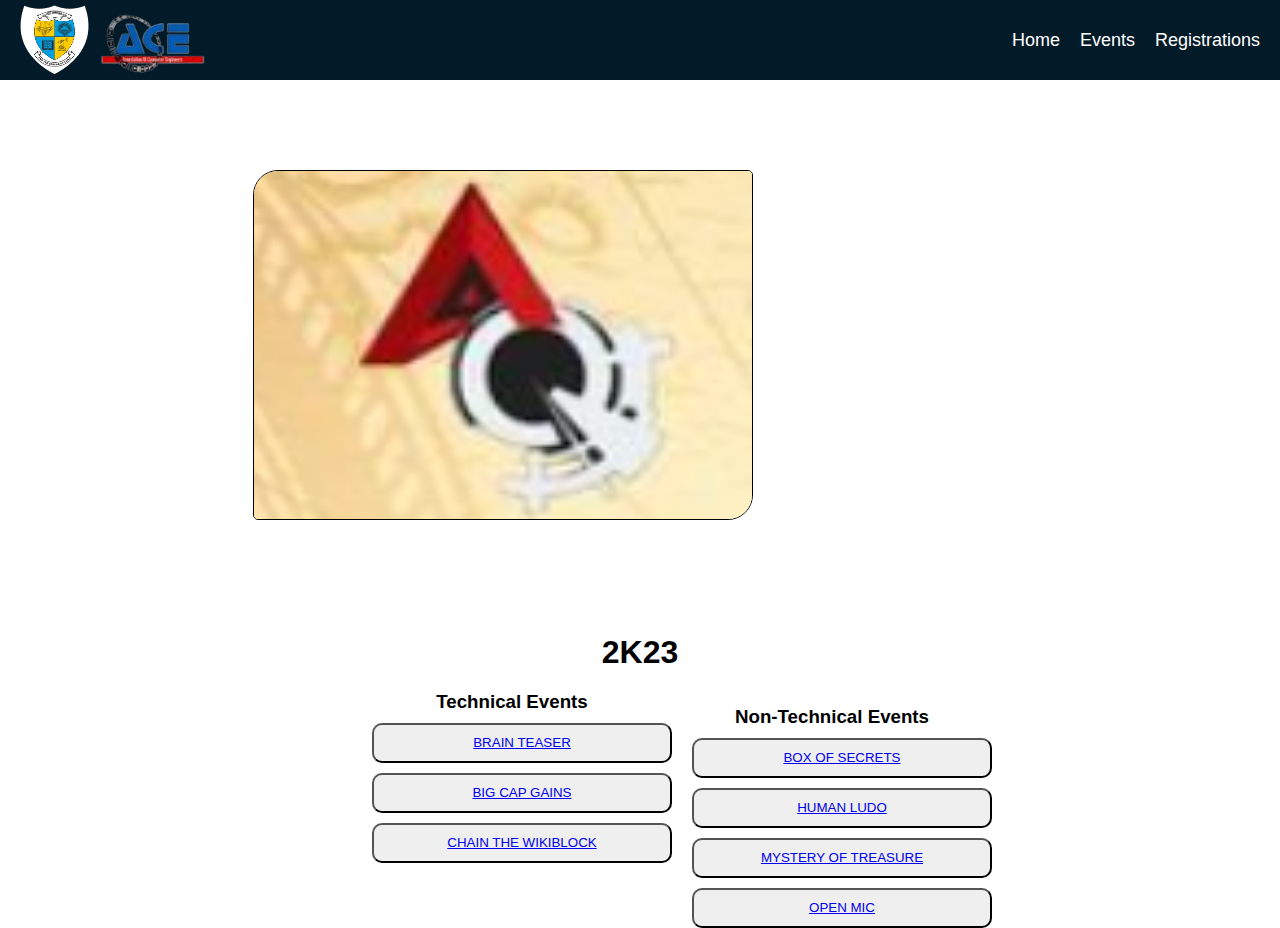
<file: AQ.html>
<!DOCTYPE html>
<html lang="en">
<head>
    <meta charset="UTF-8">
    <meta http-equiv="X-UA-Compatible" content="IE=edge">
    <meta name="viewport" content="width=device-width, initial-scale=1.0">
    <title>Document</title>
    <link rel="stylesheet" href="navbar.css">
    <link rel="stylesheet" href="Events.css">
</head>
<body>
    <nav>
        <div class="logo img">
           <img src="Mescoe.png" alt="" class="MESCOE">
       <img src="ACE-removebg-preview.png" alt="" class="ACE">
       </div>
       
          <input type="checkbox" id="nav-toggle" class="nav-toggle">
          <ul class="nav-menu">
              <li><a href="index.html" class="nav-link">Home</a></li>
              <li><a href="events.html" class="nav-link">Events</a></li>
              <li><a href="registrations.html" class="nav-link">Registrations</a></li>
           
          </ul>
          <label for="nav-toggle" class="nav-toggle-label">&#9776;</label>
      </nav>
    <div class="event">
      
        <div class="AQ">
            <a href="AQ.html" class="aq"><img src="AQ.png"> </a>
        </div>
       <div class="about">
        
       </div>
    </div>
    <div class="container-events">
        <h1 style="text-align: center;">2K23</h1>
        <div class="eventsnameA">
            
        
        
            <div>
                <h3>Technical Events</h3>
                <button><a href="brain.html">BRAIN TEASER</a></button>
                <button><a href="bigcap.html">BIG CAP GAINS</a></button>
                <button> <a href="chain.html">CHAIN THE WIKIBLOCK</a></button>
                
            </div>
            <div>
                <h3 style="margin-top: 15px;">Non-Technical Events</h3>
                <button> <a href="box.html">BOX OF SECRETS</a></button>
                <button><a href="human.html">HUMAN LUDO</a></button>
                <button> <a href="myst.html">MYSTERY OF TREASURE</a></button>
                <button><a href="opmic.html">OPEN MIC</a></button>

            </div>


            
        </div>
                




        </div>
        <div class="two">
            

        </div>
    

    
</body>
</html>
</file>
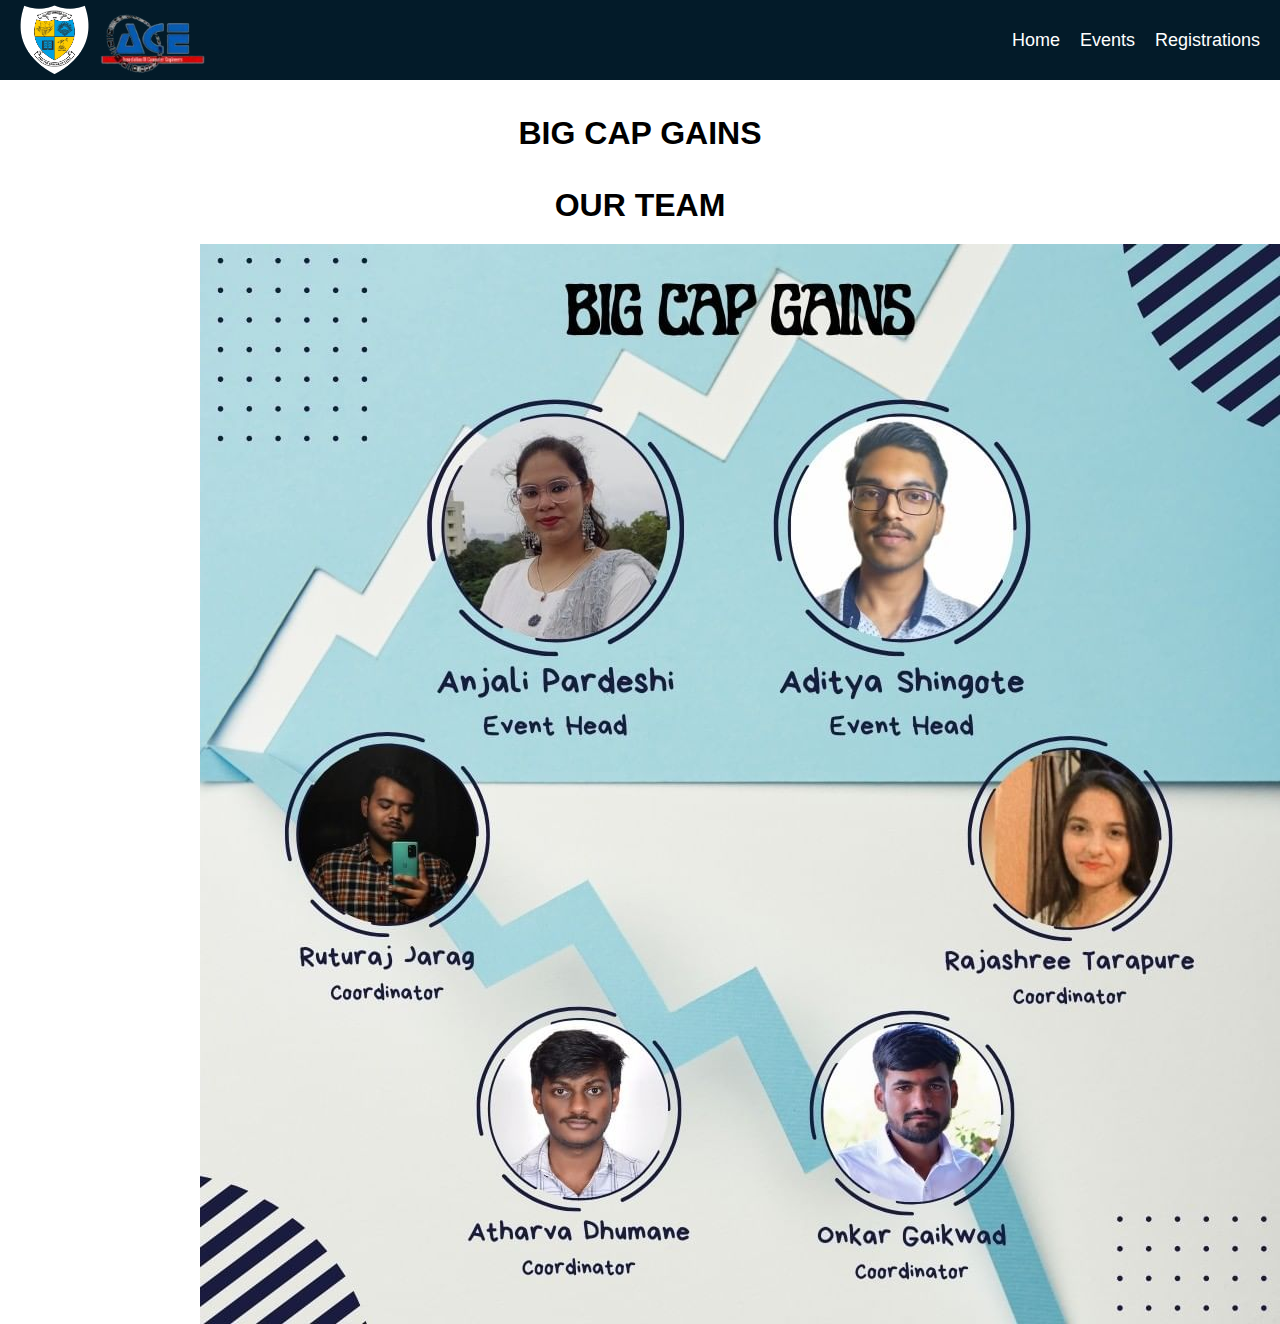
<file: bigcap.html>
<!DOCTYPE html>
<html lang="en">
<head>
    
    <meta charset="UTF-8">
    <meta name="viewport" content="width=device-width, initial-scale=1.0">
    <title>Document</title>
    <link rel="stylesheet" href="navbar.css">
    <link rel="stylesheet" href="info.css">
    
</head>
<body>
    <nav>
        <div class="logo img">
           <img src="Mescoe.png" alt="" class="MESCOE">
       <img src="ACE-removebg-preview.png" alt="" class="ACE">
       </div>
       
          <input type="checkbox" id="nav-toggle" class="nav-toggle">
          <ul class="nav-menu">
              <li><a href="index.html" class="nav-link">Home</a></li>
              <li><a href="events.html" class="nav-link">Events</a></li>
              <li><a href="#" class="nav-link">Registrations</a></li>
           
          </ul>
          <label for="nav-toggle" class="nav-toggle-label">&#9776;</label>
      </nav>
    <div class="images">
        <h1>BIG CAP GAINS</h1>
       
        <h1>OUR TEAM</h1>
        <img src="BigCapGains1.jpg" class="imgs">
    </div>
</body>
</html>
</file>
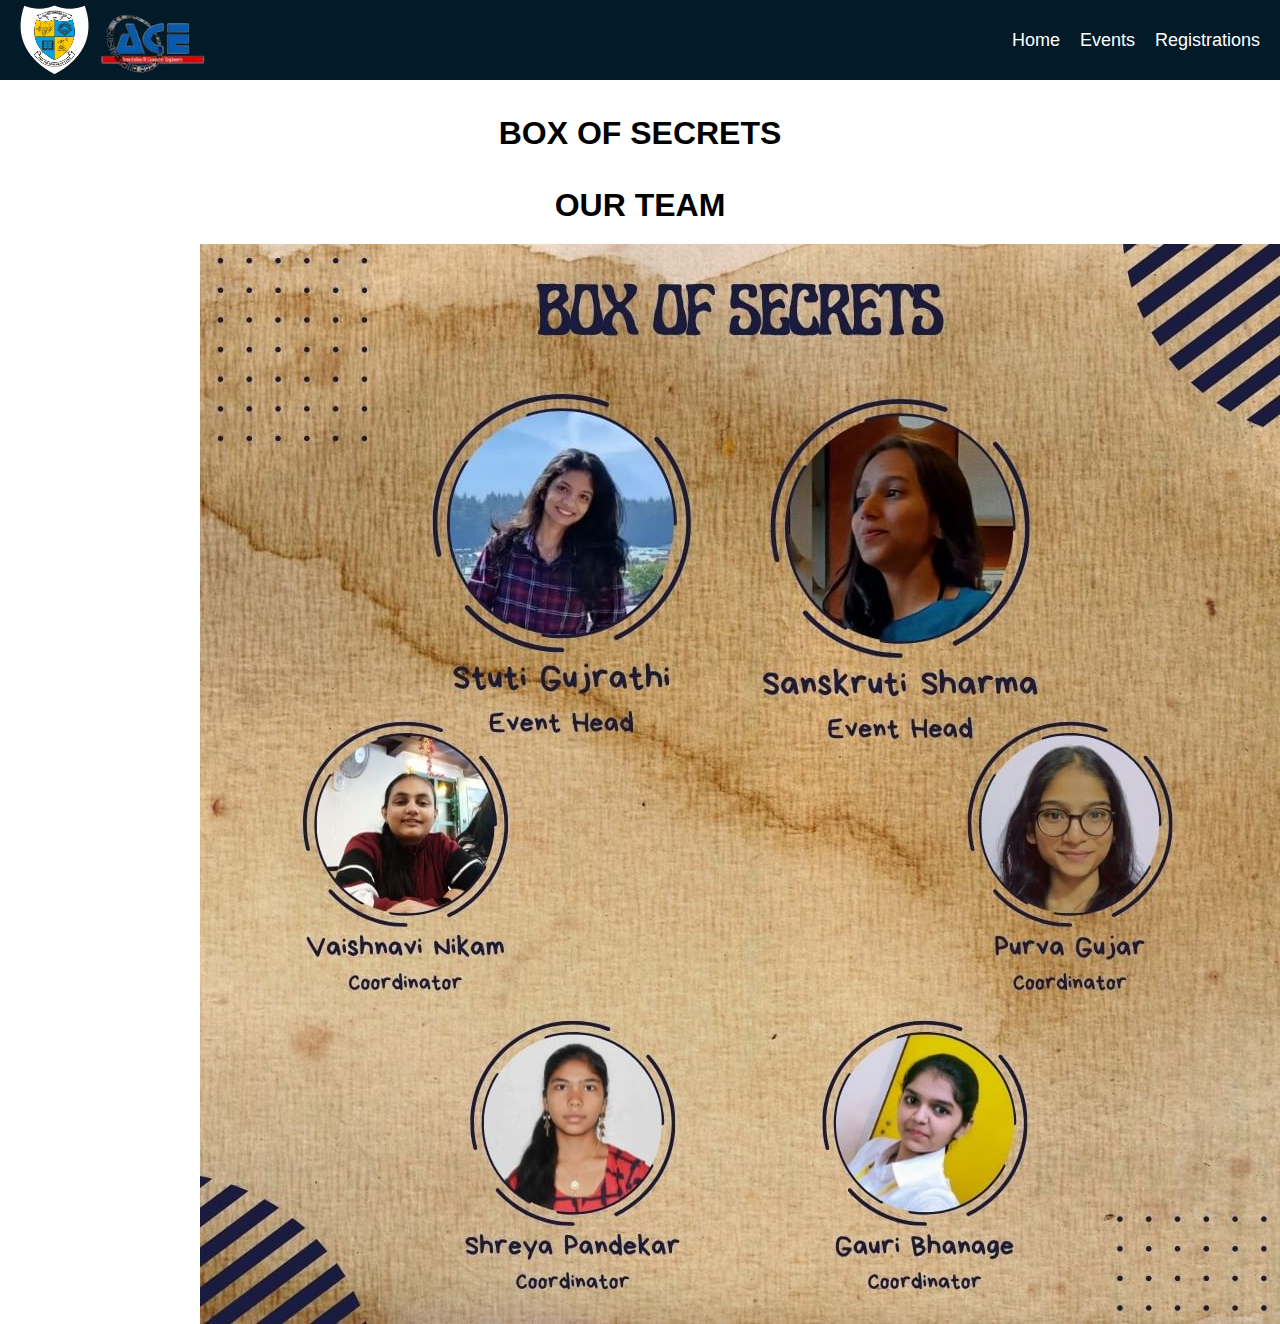
<file: box.html>
<!DOCTYPE html>
<html lang="en">
<head>
    
    <meta charset="UTF-8">
    <meta name="viewport" content="width=device-width, initial-scale=1.0">
    <title>Document</title>
    <link rel="stylesheet" href="navbar.css">
    <link rel="stylesheet" href="info.css">
    
</head>
<body>
    <nav>
        <div class="logo img">
           <img src="Mescoe.png" alt="" class="MESCOE">
       <img src="ACE-removebg-preview.png" alt="" class="ACE">
       </div>
       
          <input type="checkbox" id="nav-toggle" class="nav-toggle">
          <ul class="nav-menu">
              <li><a href="index.html" class="nav-link">Home</a></li>
              <li><a href="events.html" class="nav-link">Events</a></li>
              <li><a href="#" class="nav-link">Registrations</a></li>
           
          </ul>
          <label for="nav-toggle" class="nav-toggle-label">&#9776;</label>
      </nav>
    <div class="images">
        <h1>BOX OF SECRETS</h1>
  
        <h1>OUR TEAM</h1>
        <img src="BoxofSecret1.jpg" class="imgs">
    </div>
</body>
</html>
</file>
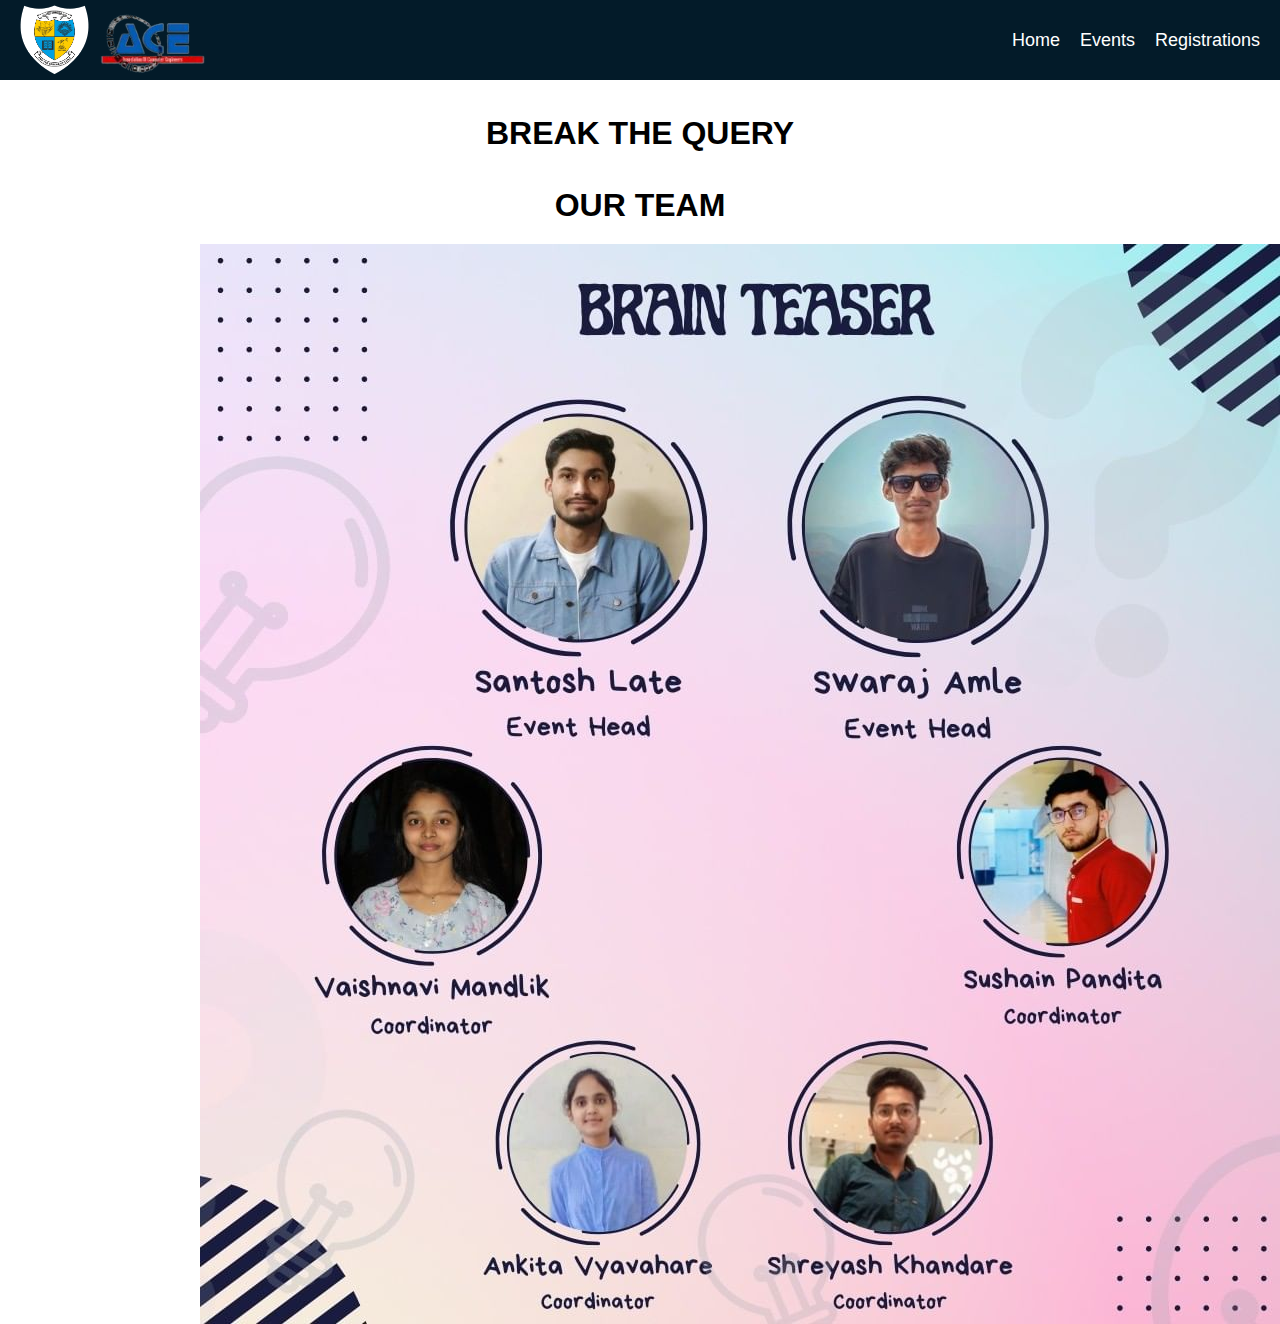
<file: brain.html>
<!DOCTYPE html>
<html lang="en">
<head>
    
    <meta charset="UTF-8">
    <meta name="viewport" content="width=device-width, initial-scale=1.0">
    <title>Document</title>
    <link rel="stylesheet" href="navbar.css">
    <link rel="stylesheet" href="info.css">
    
</head>
<body>
    <nav>
        <div class="logo img">
           <img src="Mescoe.png" alt="" class="MESCOE">
       <img src="ACE-removebg-preview.png" alt="" class="ACE">
       </div>
       
          <input type="checkbox" id="nav-toggle" class="nav-toggle">
          <ul class="nav-menu">
              <li><a href="index.html" class="nav-link">Home</a></li>
              <li><a href="events.html" class="nav-link">Events</a></li>
              <li><a href="#" class="nav-link">Registrations</a></li>
           
          </ul>
          <label for="nav-toggle" class="nav-toggle-label">&#9776;</label>
      </nav>
    <div class="images">
        <h1>BREAK THE QUERY</h1>
        
        <h1>OUR TEAM</h1>
        <img src="BrainTeaser1.jpg" class="imgs">
    </div>
</body>
</html>
</file>
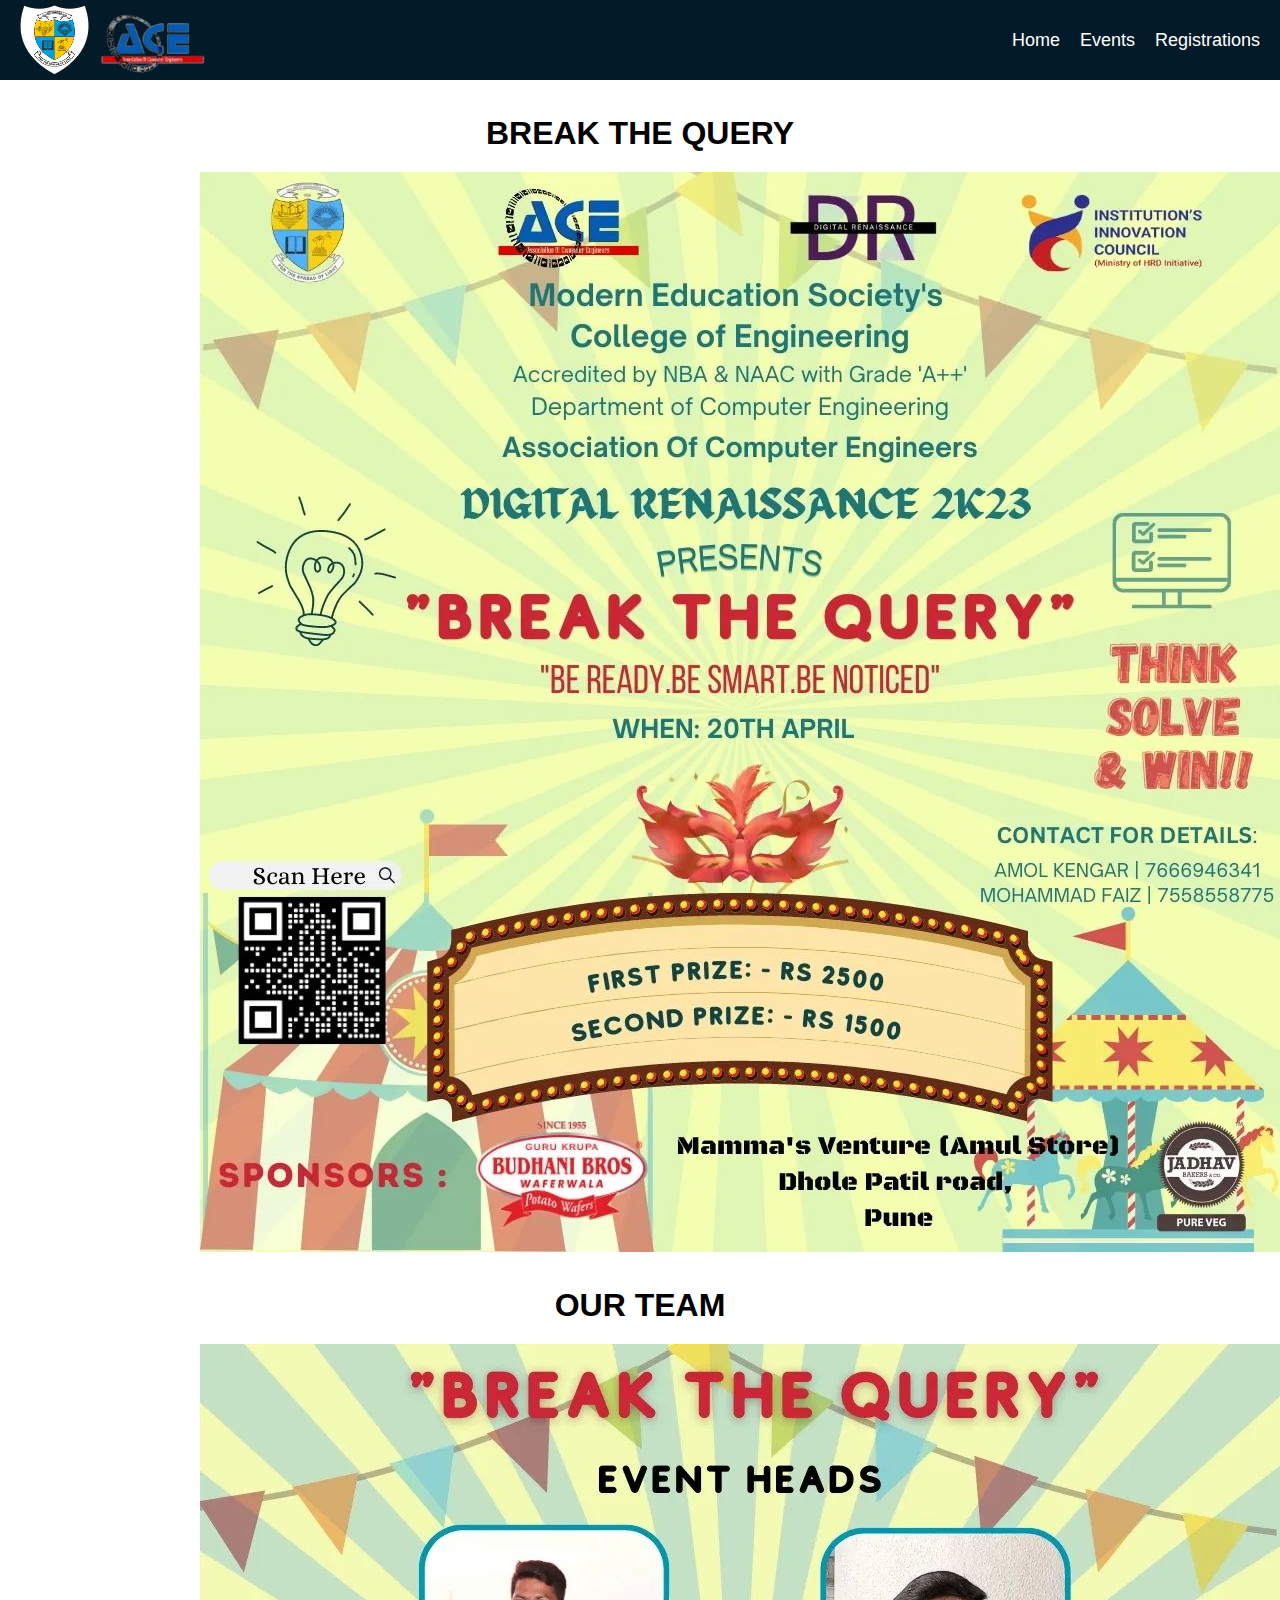
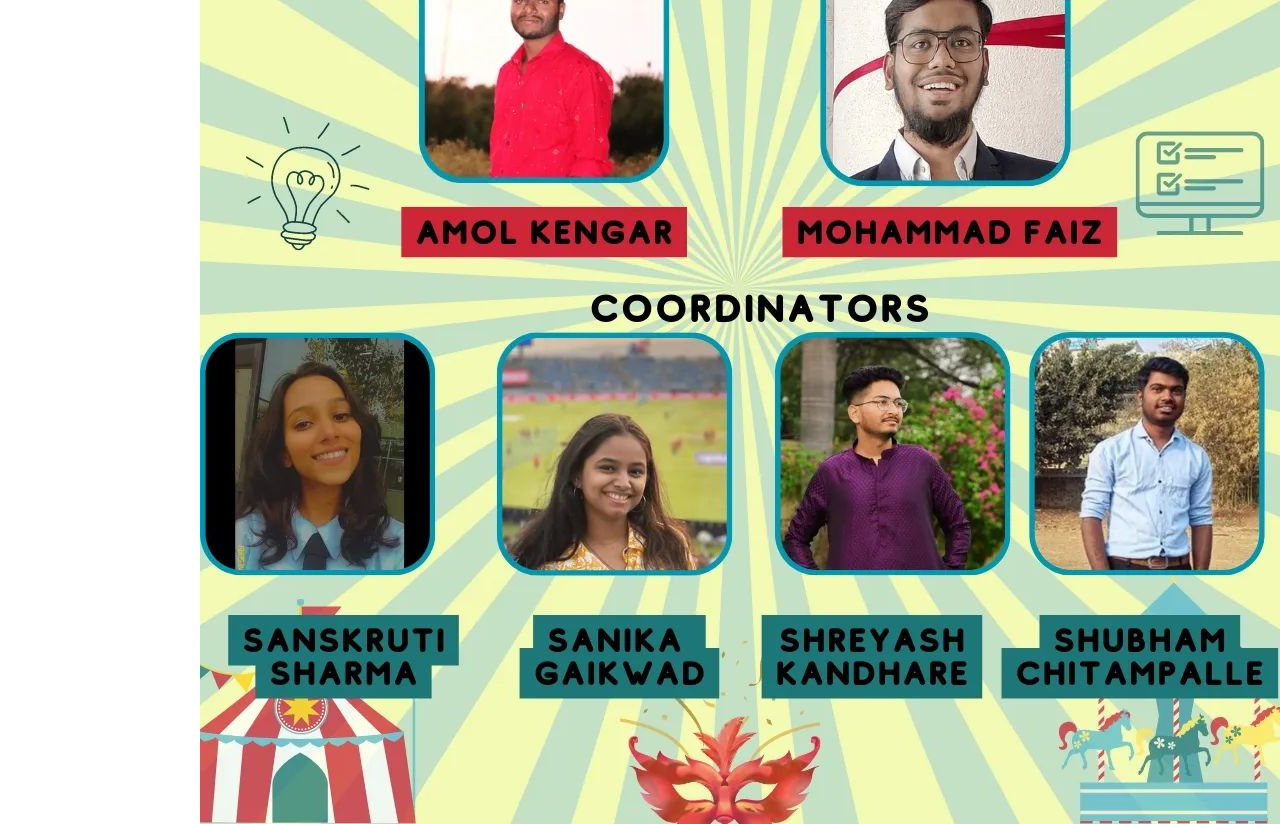
<file: break.html>
<!DOCTYPE html>
<html lang="en">
<head>
    
    <meta charset="UTF-8">
    <meta name="viewport" content="width=device-width, initial-scale=1.0">
    <title>Document</title>
    <link rel="stylesheet" href="navbar.css">
    <link rel="stylesheet" href="info.css">
    
</head>
<body>
    <nav>
        <div class="logo img">
           <img src="Mescoe.png" alt="" class="MESCOE">
       <img src="ACE-removebg-preview.png" alt="" class="ACE">
       </div>
       
          <input type="checkbox" id="nav-toggle" class="nav-toggle">
          <ul class="nav-menu">
              <li><a href="index.html" class="nav-link">Home</a></li>
              <li><a href="events.html" class="nav-link">Events</a></li>
              <li><a href="#" class="nav-link">Registrations</a></li>
           
          </ul>
          <label for="nav-toggle" class="nav-toggle-label">&#9776;</label>
      </nav>
    <div class="images">
        <h1>BREAK THE QUERY</h1>
        <img src="Break Quer1.webp" class="imgs">
        <h1>OUR TEAM</h1>
        <img src="Break Quer2.webp" class="imgs">
    </div>
</body>
</html>
</file>
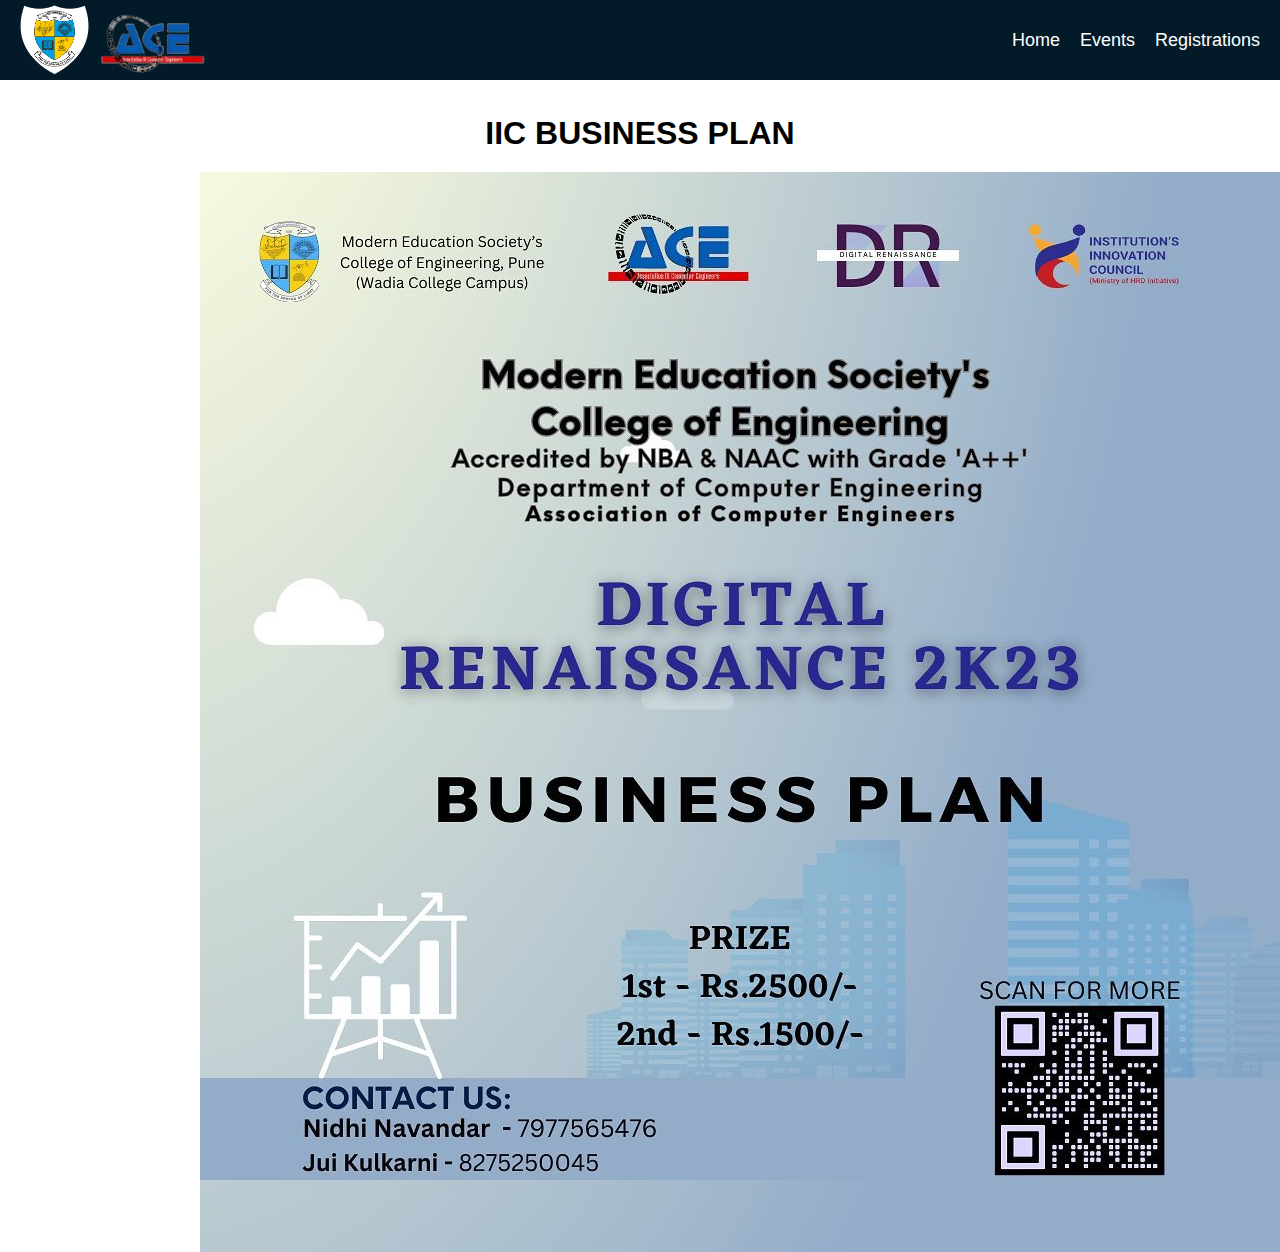
<file: BUSINESS.html>
<!DOCTYPE html>
<html lang="en">
<head>
    
    <meta charset="UTF-8">
    <meta name="viewport" content="width=device-width, initial-scale=1.0">
    <title>Document</title>
    <link rel="stylesheet" href="navbar.css">
    <link rel="stylesheet" href="info.css">
    
</head>
<body>
    <nav>
        <div class="logo img">
           <img src="Mescoe.png" alt="" class="MESCOE">
       <img src="ACE-removebg-preview.png" alt="" class="ACE">
       </div>
       
          <input type="checkbox" id="nav-toggle" class="nav-toggle">
          <ul class="nav-menu">
              <li><a href="index.html" class="nav-link">Home</a></li>
              <li><a href="events.html" class="nav-link">Events</a></li>
              <li><a href="#" class="nav-link">Registrations</a></li>
           
          </ul>
          <label for="nav-toggle" class="nav-toggle-label">&#9776;</label>
      </nav>
    <div class="images">
        <h1>IIC BUSINESS PLAN</h1>
        <img src="BUSSPLA1.jpg" class="imgs">
       
       
    </div>
</body>
</html>
</file>
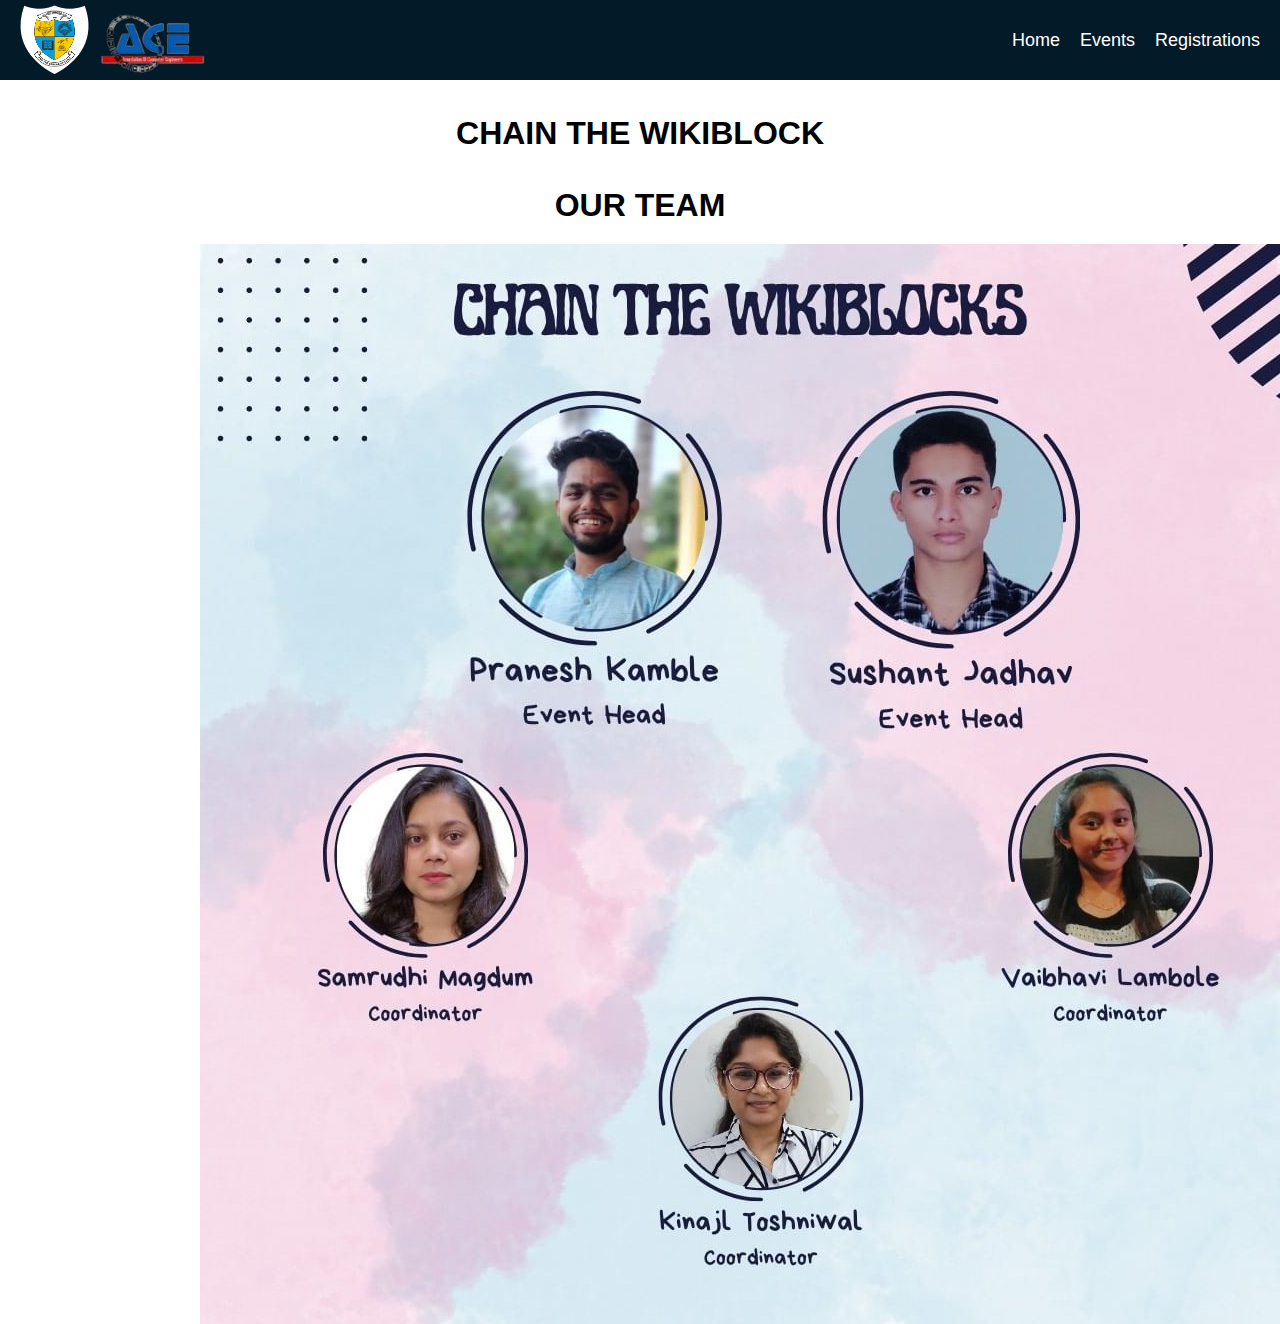
<file: chain.html>
<!DOCTYPE html>
<html lang="en">
<head>
    
    <meta charset="UTF-8">
    <meta name="viewport" content="width=device-width, initial-scale=1.0">
    <title>Document</title>
    <link rel="stylesheet" href="navbar.css">
    <link rel="stylesheet" href="info.css">
    
</head>
<body>
    <nav>
        <div class="logo img">
           <img src="Mescoe.png" alt="" class="MESCOE">
       <img src="ACE-removebg-preview.png" alt="" class="ACE">
       </div>
       
          <input type="checkbox" id="nav-toggle" class="nav-toggle">
          <ul class="nav-menu">
              <li><a href="index.html" class="nav-link">Home</a></li>
              <li><a href="events.html" class="nav-link">Events</a></li>
              <li><a href="#" class="nav-link">Registrations</a></li>
           
          </ul>
          <label for="nav-toggle" class="nav-toggle-label">&#9776;</label>
      </nav>
    <div class="images">
        <h1>CHAIN THE WIKIBLOCK</h1>
       
        <h1>OUR TEAM</h1>
        <img src="ChainThewikiBlocks.jpg" class="imgs">
    </div>
</body>
</html>
</file>
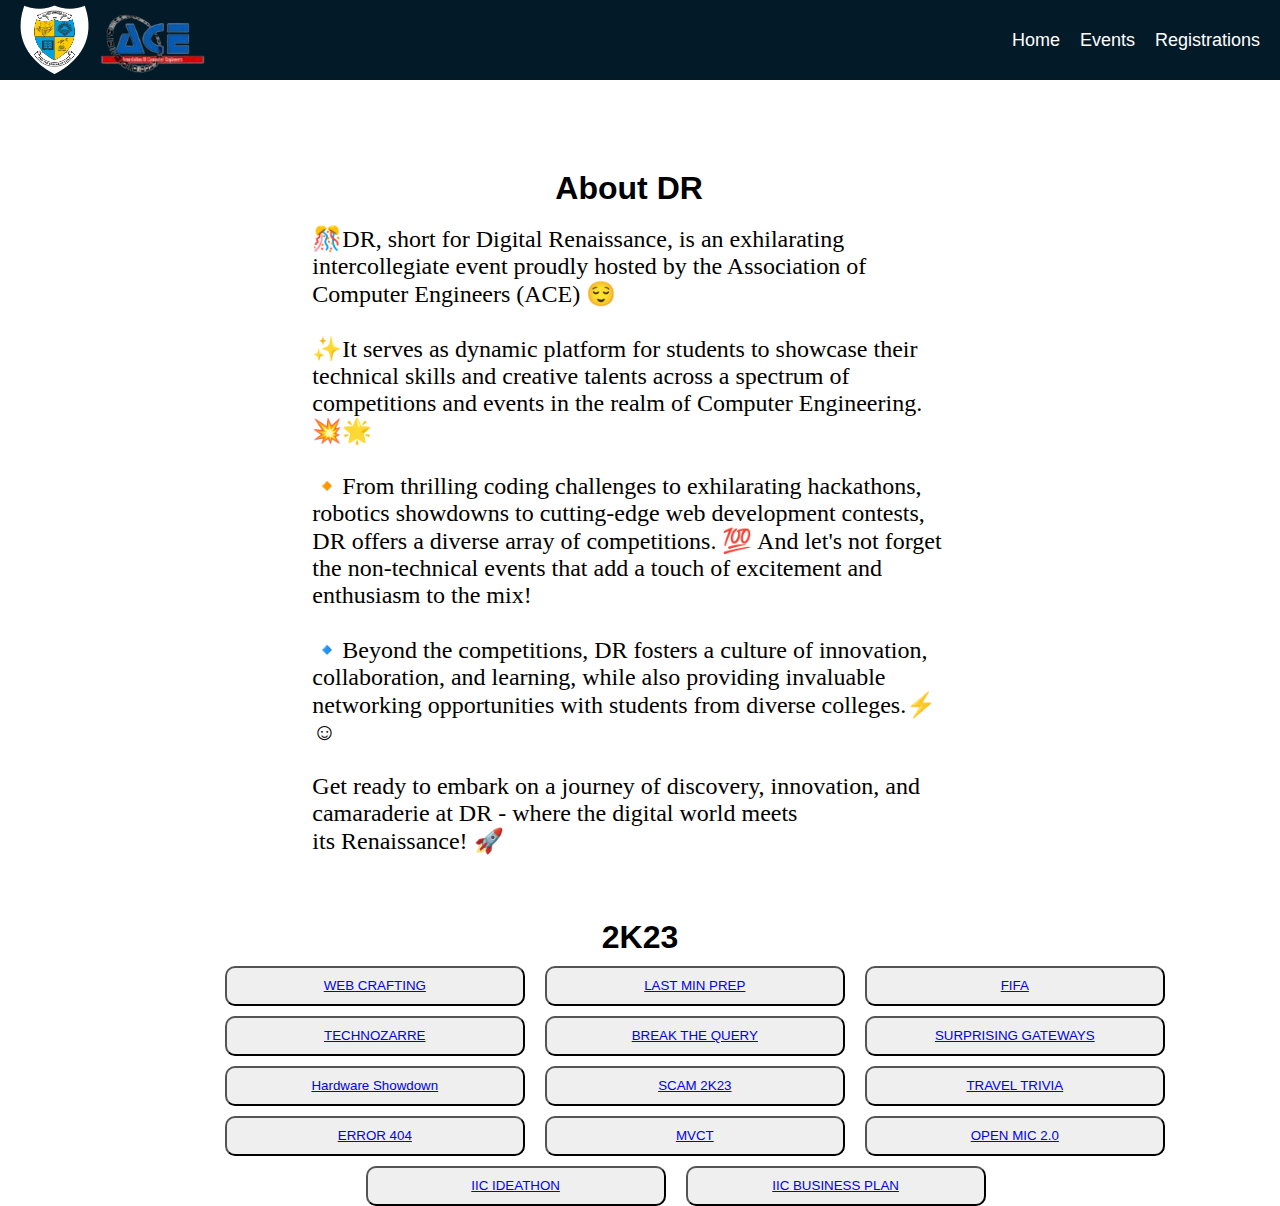
<file: DR.html>
<!DOCTYPE html>
<html lang="en">

<head>
    <meta charset="UTF-8">
    <meta http-equiv="X-UA-Compatible" content="IE=edge">
    <meta name="viewport" content="width=device-width, initial-scale=1.0">
    <title>Document</title>
    <link rel="stylesheet" href="navbar.css">
    <link rel="stylesheet" href="Events.css">
</head>

<body>
    <nav>
        <div class="logo img">
            <img src="Mescoe.png" alt="" class="MESCOE">
            <img src="ACE-removebg-preview.png" alt="" class="ACE">
        </div>

        <input type="checkbox" id="nav-toggle" class="nav-toggle">
        <ul class="nav-menu">
            <li><a href="index.html" class="nav-link">Home</a></li>
            <li><a href="events.html" class="nav-link">Events</a></li>
            <li><a href="#" class="nav-link">Registrations</a></li>

        </ul>
        <label for="nav-toggle" class="nav-toggle-label">&#9776;</label>
    </nav>
    <div class="event">
        <!-- <div class="DR">
            <a href="DR.html" class="dr1" style=" margin-top: 500px;"><img src="DRLOGO.png"> </a>
        </div> -->
        <div class="about-dr">
            <h1 style="text-align: center;">About DR</h1>
            <br>
            <p style="font-size: 24px; align-items: center; font-family: 'Times New Roman', Times, serif;">
                🎊DR, short for Digital Renaissance, is an exhilarating intercollegiate event proudly
                hosted by the Association of Computer Engineers (ACE) 😌<br><br>

                ✨It serves as dynamic platform for students to showcase their technical skills and creative
                talents across a spectrum of competitions and events in the realm of Computer
                Engineering. 💥🌟<br><br>

                🔸From thrilling coding challenges to exhilarating hackathons, robotics showdowns to
                cutting-edge web development contests, DR offers a diverse array of competitions. 💯
                And let's not forget the non-technical events that add a touch of excitement and
                enthusiasm to the mix!<br><br>

                🔹Beyond the competitions, DR fosters a culture of innovation, collaboration, and learning,
                while also providing invaluable networking opportunities with students from
                diverse colleges.⚡☺<br><br>

                Get ready to embark on a journey of discovery, innovation, and camaraderie at DR -
                where the digital world meets its Renaissance! 🚀
            </p>
        </div>

    </div>
    <div class="container-events">
        <h1 style="text-align: center;">2K23</h1>
        <div class="eventsname">
            
        
        
            <div>
                <button><a href="webcrafting.html">WEB CRAFTING</a></button>
                <button><a href="techno.html">TECHNOZARRE</a></button>
                <button> <a href="hardware.html">Hardware Showdown</a></button>
                <button><a href="error.html">ERROR 404</a></button>
            </div>
            <div>
                <button> <a href="last.html">LAST MIN PREP</a></button>
                <button><a href="break.html">BREAK THE QUERY</a></button>
                <button> <a href="scam.html">SCAM 2K23</a></button>
                <button><a href="mvct.html">MVCT</a></button>

            </div>


            <div>

                <button> <a href="fifa.html">FIFA</a></button>
                <button> <a href="surprise.html">SURPRISING GATEWAYS</a></button>
                <button> <a href="travel.html">TRAVEL TRIVIA</a></button>
                <button> <a href="open.html">OPEN MIC 2.0</a></button>
            </div>
        </div>
                




        </div>
        <div class="two">
            <button> <a href="ideathon.html">IIC IDEATHON</a></button>
            <button> <a href="BUSINESS.html">IIC BUSINESS PLAN</a></button>

        </div>
    


  
</body>

</html>
</file>
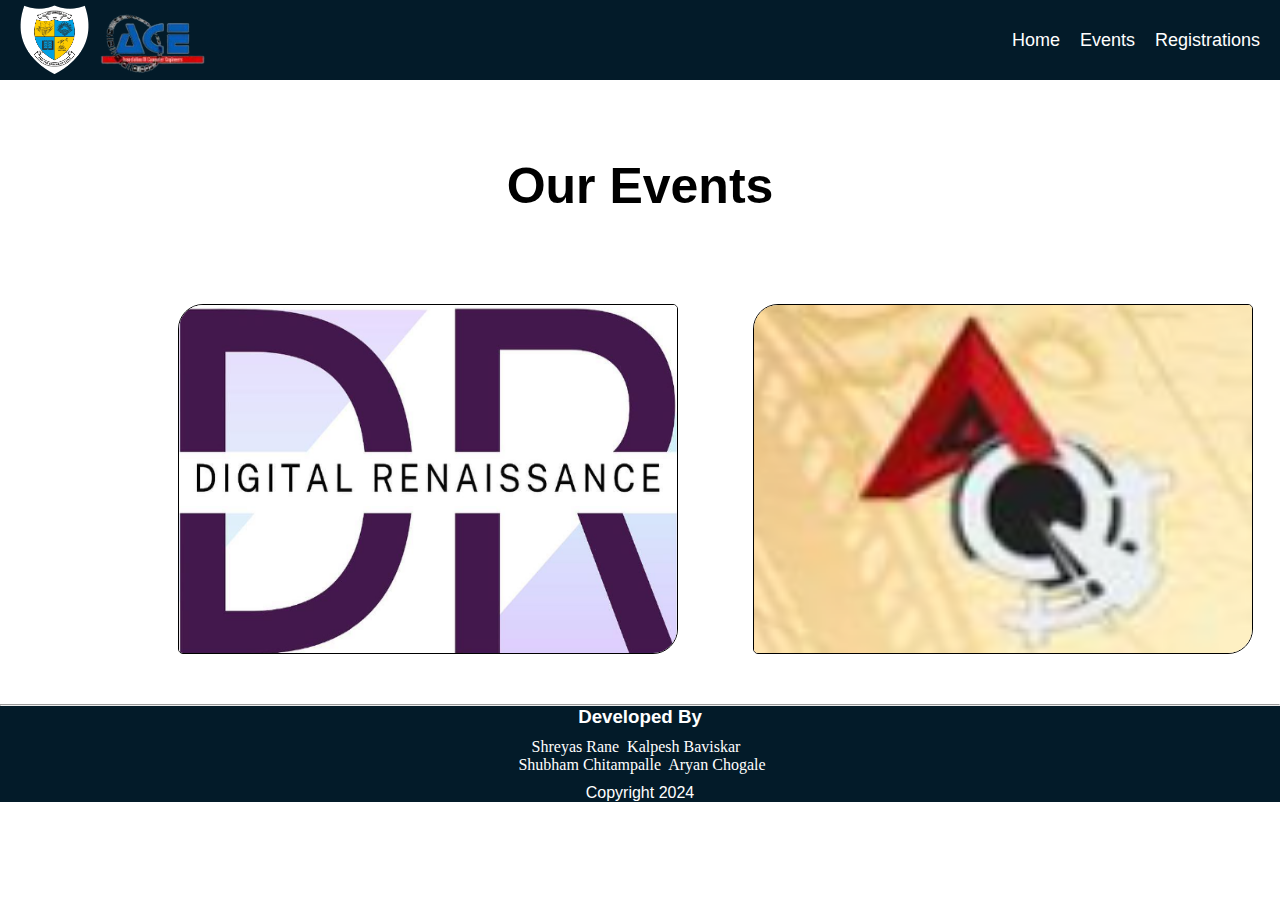
<file: events.html>
<!DOCTYPE html>
<html lang="en">
<head>
    <meta charset="UTF-8">
    <meta name="viewport" content="width=device-width, initial-scale=1.0">
    <title>Events</title>
    <link rel="stylesheet" href="navbar.css">
    <link rel="stylesheet" href="Events.css">
</head>
<body>
    <nav>
        <div class="logo img">
           <img src="Mescoe.png" alt="" class="MESCOE">
       <img src="ACE-removebg-preview.png" alt="" class="ACE">
       </div>
       
          <input type="checkbox" id="nav-toggle" class="nav-toggle">
          <ul class="nav-menu">
              <li><a href="index.html" class="nav-link">Home</a></li>
              <li><a href="events.html" class="nav-link">Events</a></li>
              <li><a href="registrations.html" class="nav-link">Registrations</a></li>
           
          </ul>
          <label for="nav-toggle" class="nav-toggle-label">&#9776;</label>
      </nav>
      <h1 style="text-align: center; margin-top: 6%; font-size: 50px;" >Our Events</h1>
    <div class="event">
        <div class="DR">
            <a href="DR.html" class="dr"><img src="DRLOGO.png"> </a>
        </div>
        <div class="AQ">
            <a href="AQ.html" class="aq"><img src="AQ.png"> </a>
        </div>
    </div>
           

 

<hr>
<div class="name">
<h3 class="heading">Developed By</h3>
<pre style="text-align: center; font-family: 'Times New Roman', Times, serif; padding: 10px;" >Shreyas Rane  Kalpesh Baviskar  
 Shubham Chitampalle  Aryan Chogale</pre>
</div>
<div class="copyright">

<p>Copyright <i class="fa-regular fa-copyright" style="color: white;"></i> 2024</p>
</div>

</footer>
</body>
</html>
</file>
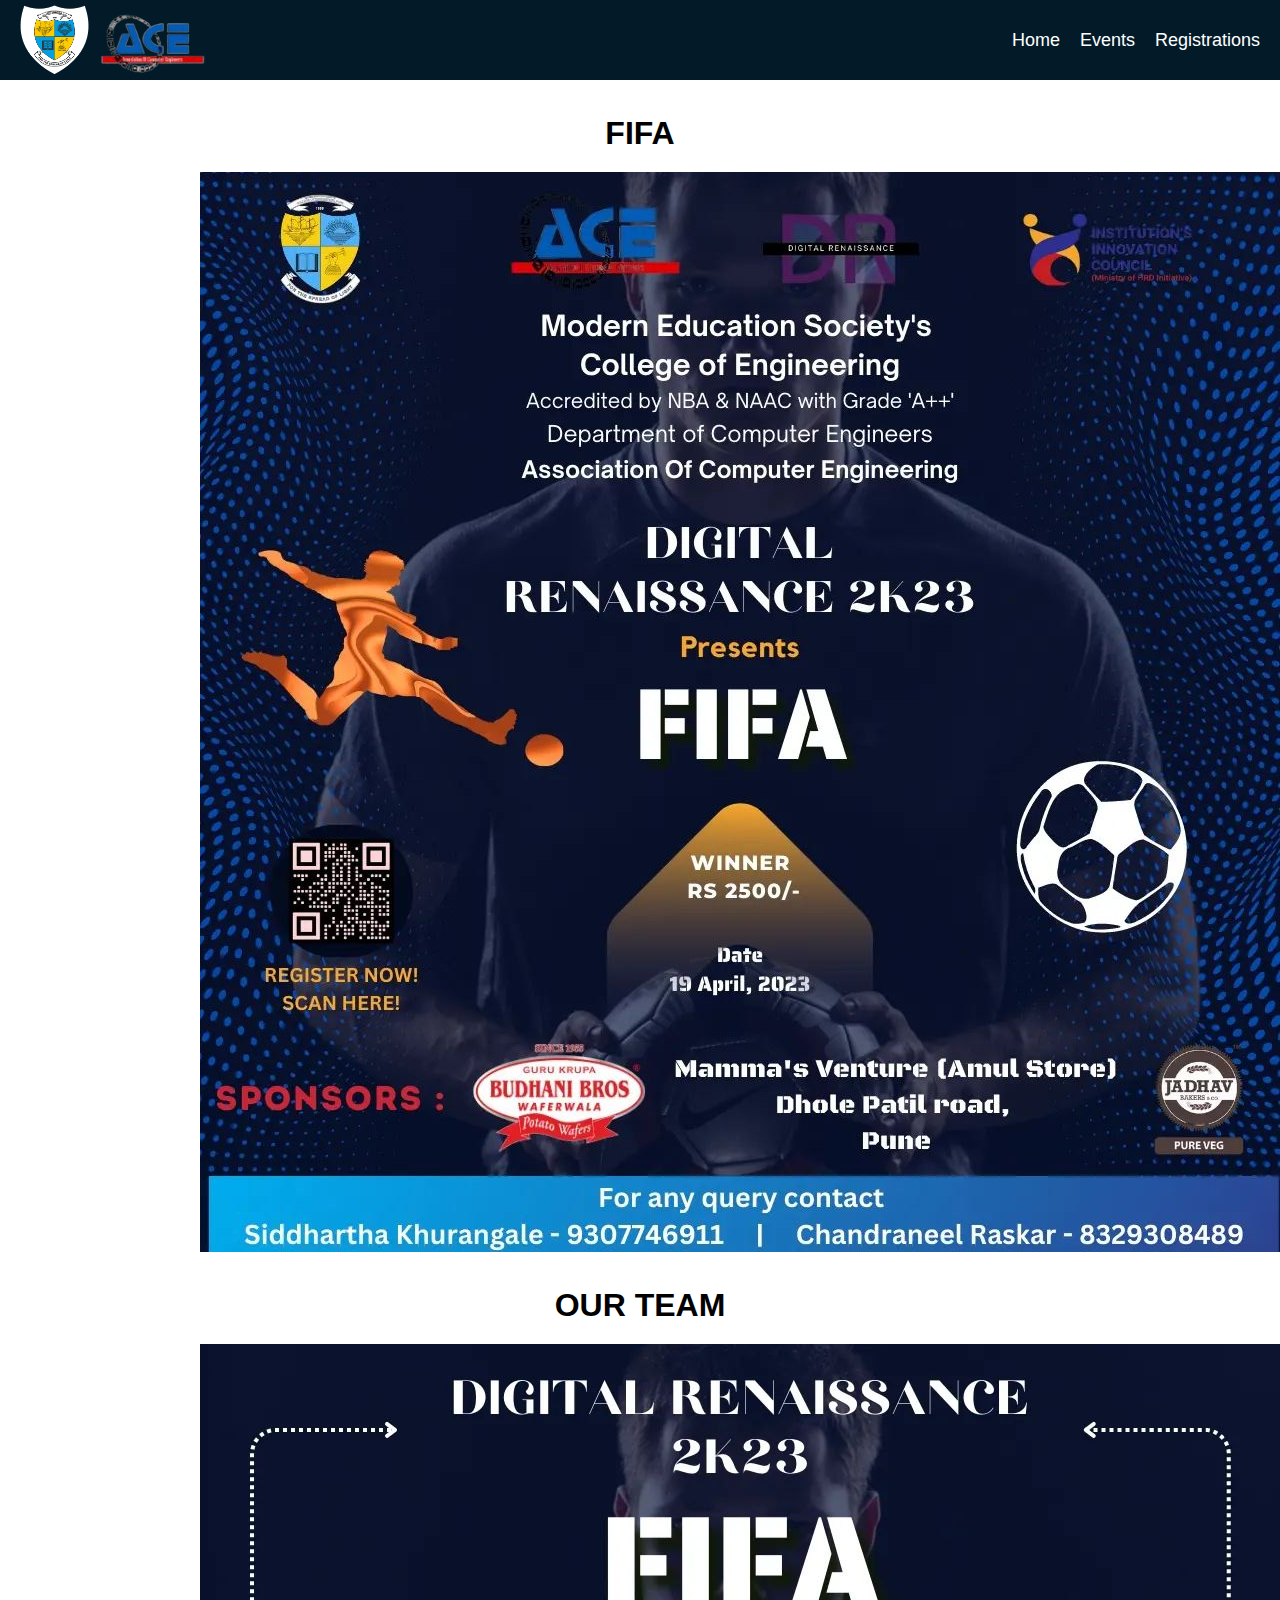
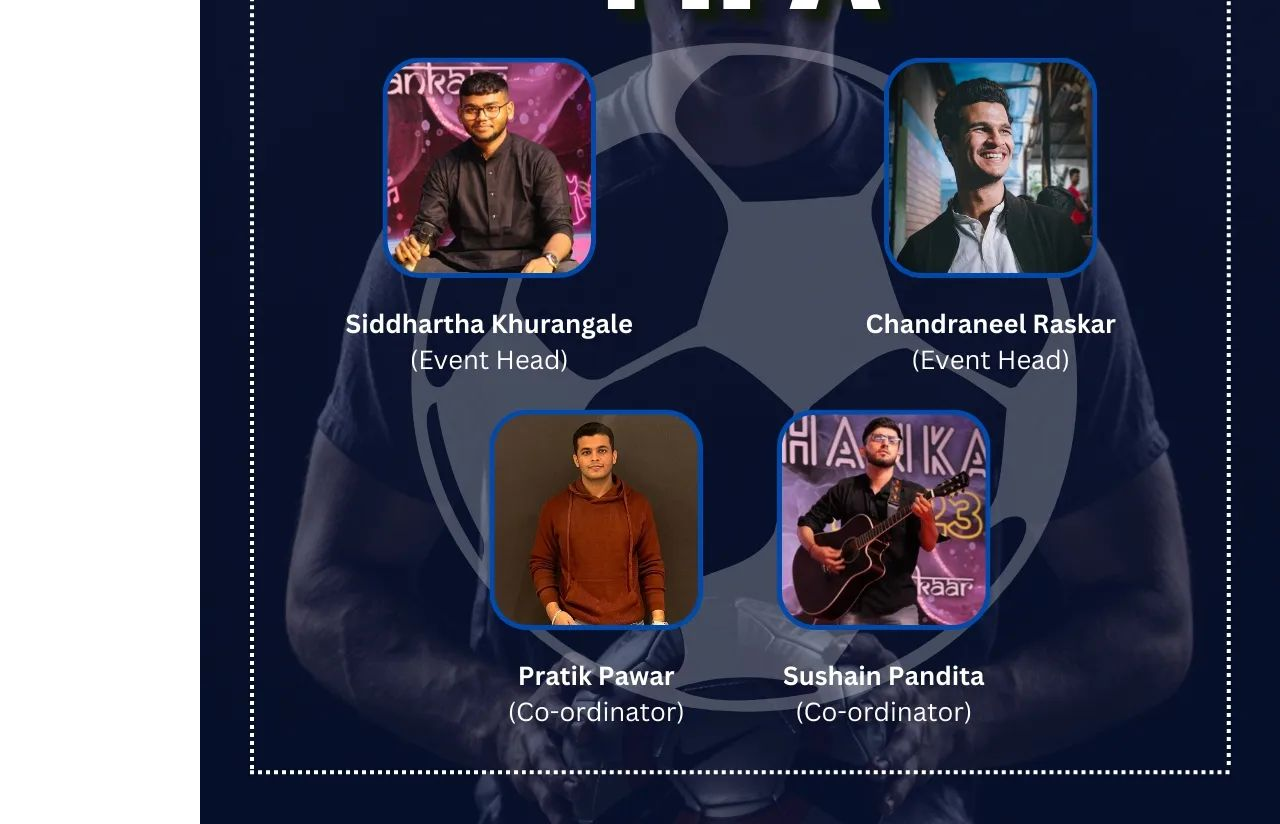
<file: fifa.html>
<!DOCTYPE html>
<html lang="en">
<head>
    
    <meta charset="UTF-8">
    <meta name="viewport" content="width=device-width, initial-scale=1.0">
    <title>Document</title>
    <link rel="stylesheet" href="navbar.css">
    <link rel="stylesheet" href="info.css">
    
</head>
<body>
    <nav>
        <div class="logo img">
           <img src="Mescoe.png" alt="" class="MESCOE">
       <img src="ACE-removebg-preview.png" alt="" class="ACE">
       </div>
       
          <input type="checkbox" id="nav-toggle" class="nav-toggle">
          <ul class="nav-menu">
              <li><a href="index.html" class="nav-link">Home</a></li>
              <li><a href="events.html" class="nav-link">Events</a></li>
              <li><a href="#" class="nav-link">Registrations</a></li>
           
          </ul>
          <label for="nav-toggle" class="nav-toggle-label">&#9776;</label>
      </nav>
    <div class="images">
        <h1>FIFA</h1>
        <img src="FIFA2.webp" class="imgs">
        <h1>OUR TEAM</h1>
        <img src="FIFA1.webp" class="imgs">
    </div>
</body>
</html>
</file>
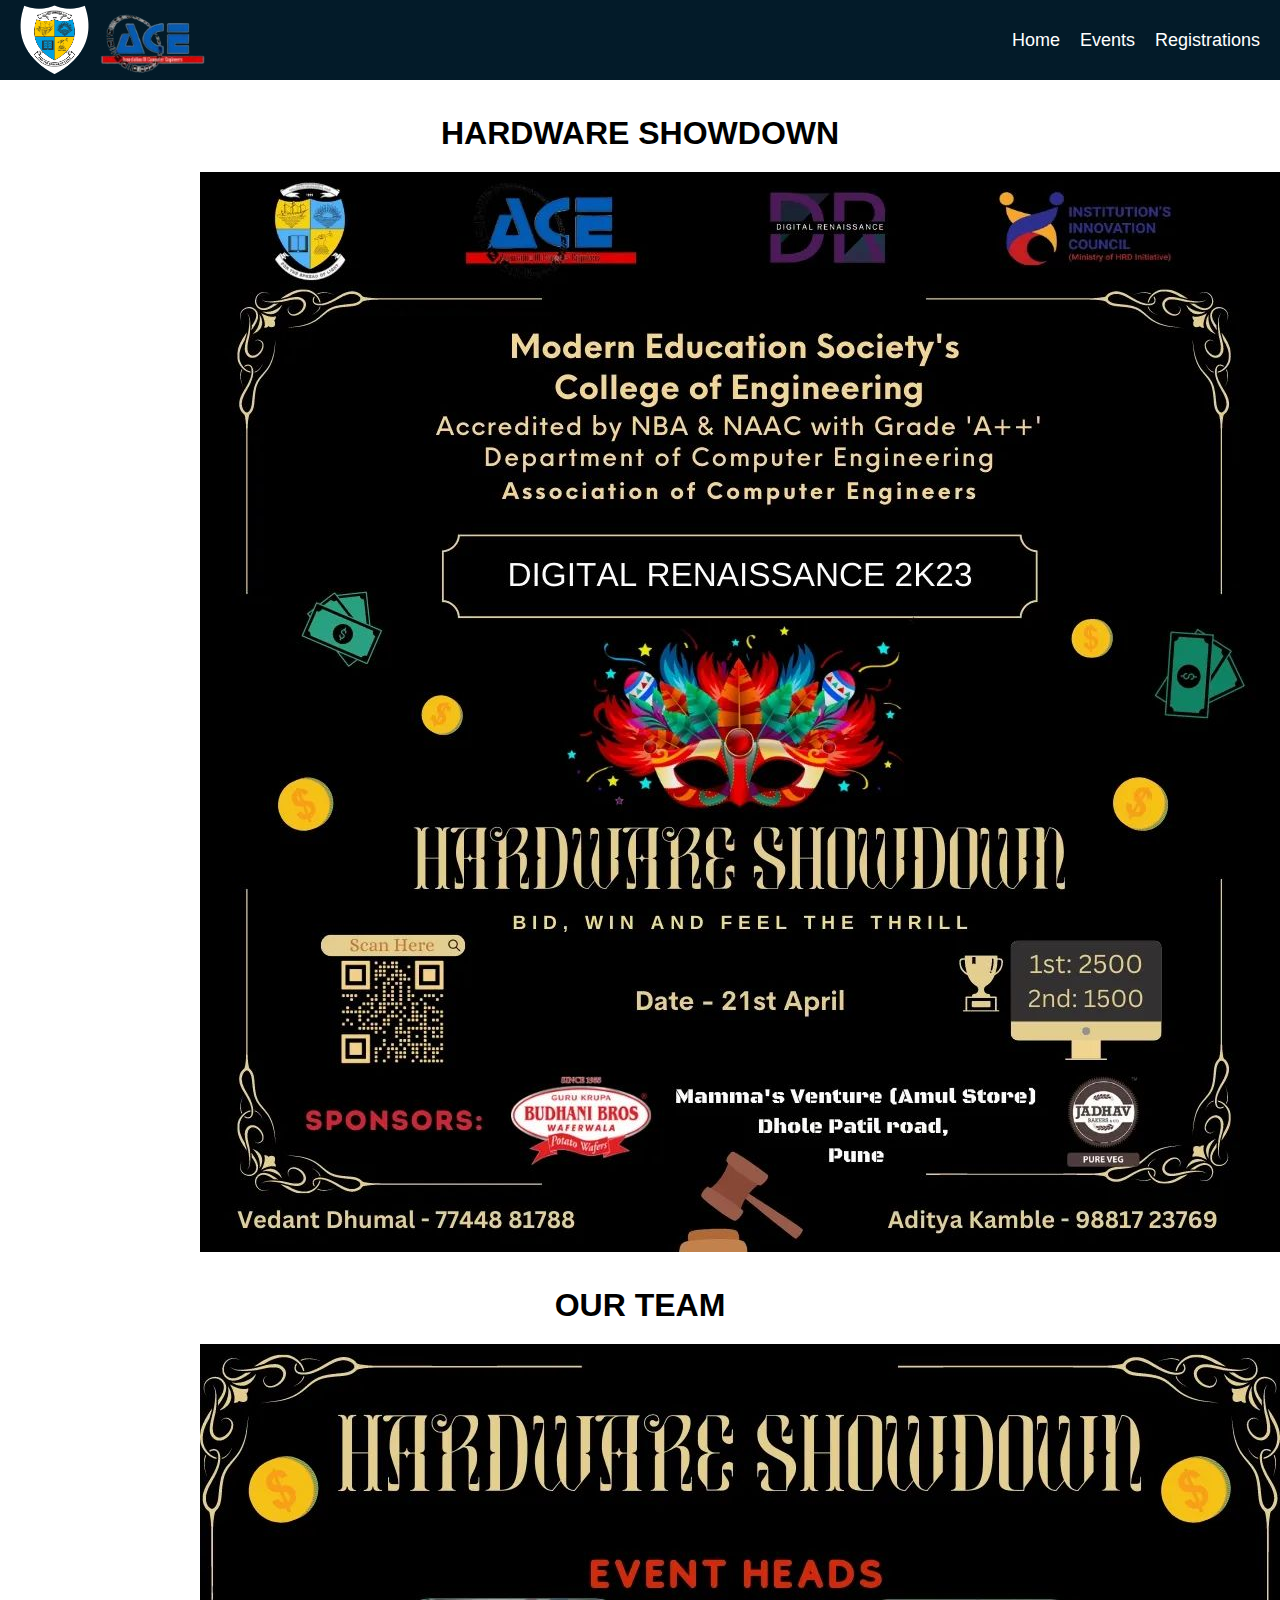
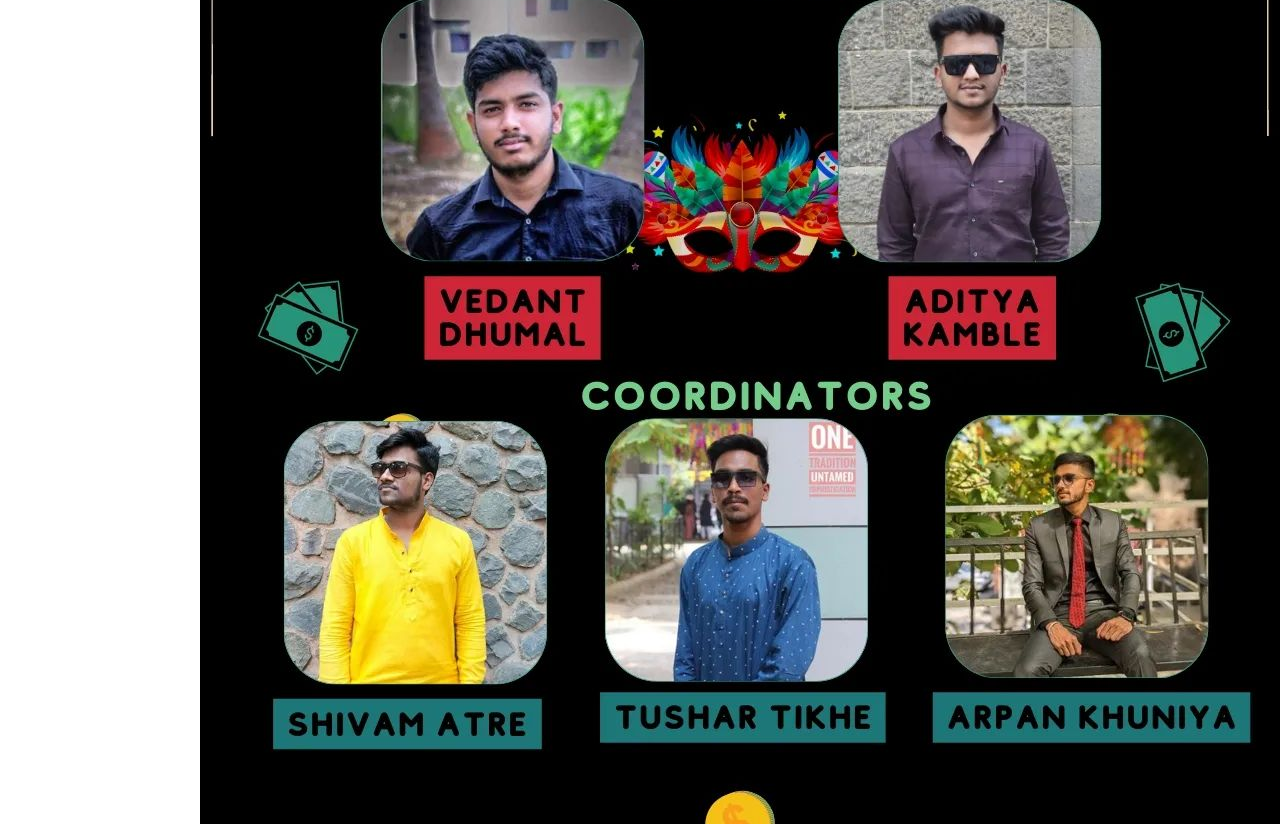
<file: hardware.html>
<!DOCTYPE html>
<html lang="en">
<head>
    
    <meta charset="UTF-8">
    <meta name="viewport" content="width=device-width, initial-scale=1.0">
    <title>Document</title>
    <link rel="stylesheet" href="navbar.css">
    <link rel="stylesheet" href="info.css">
    
</head>
<body>
    <nav>
        <div class="logo img">
           <img src="Mescoe.png" alt="" class="MESCOE">
       <img src="ACE-removebg-preview.png" alt="" class="ACE">
       </div>
       
          <input type="checkbox" id="nav-toggle" class="nav-toggle">
          <ul class="nav-menu">
              <li><a href="index.html" class="nav-link">Home</a></li>
              <li><a href="events.html" class="nav-link">Events</a></li>
              <li><a href="#" class="nav-link">Registrations</a></li>
           
          </ul>
          <label for="nav-toggle" class="nav-toggle-label">&#9776;</label>
      </nav>
    <div class="images">
        <h1>HARDWARE SHOWDOWN</h1>
        <img src="hardsh2.webp" class="imgs">
        <h1>OUR TEAM</h1>
        <img src="Hardsho1.webp" class="imgs">
    </div>
</body>
</html>
</file>
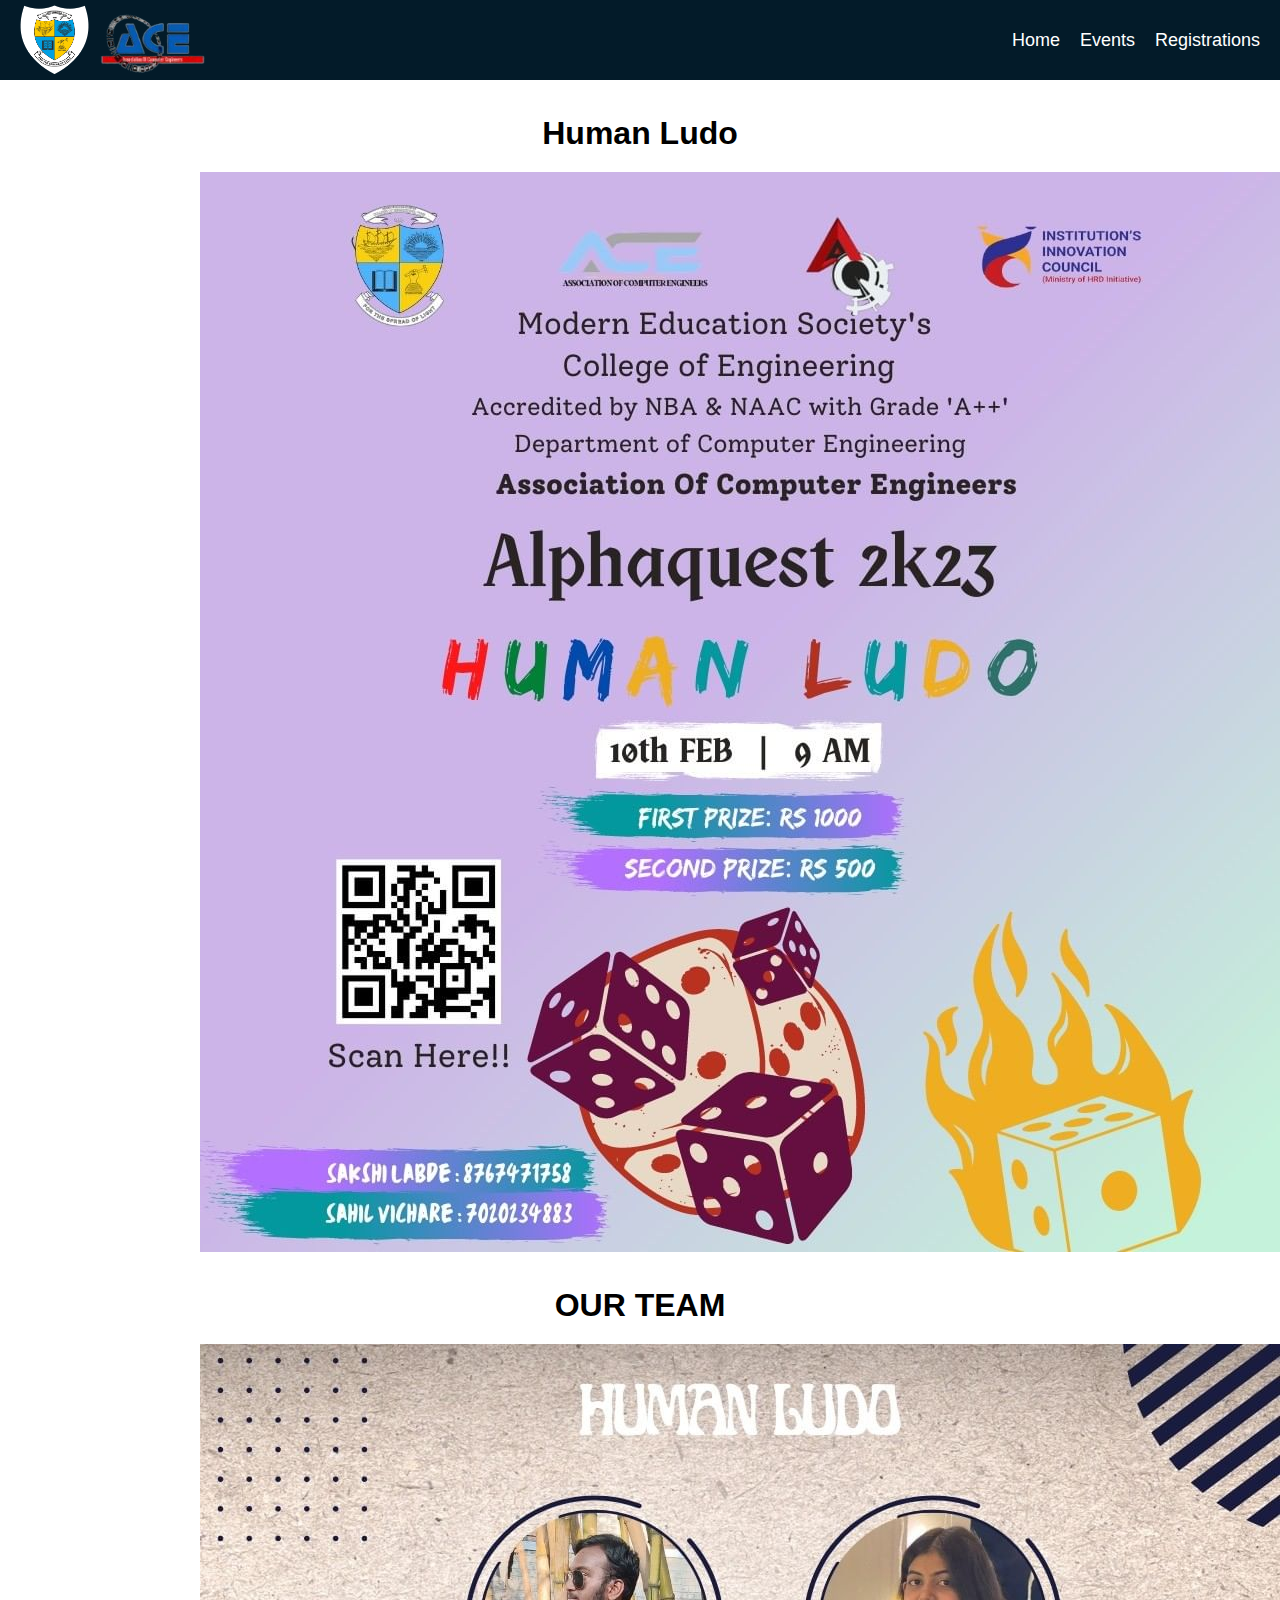
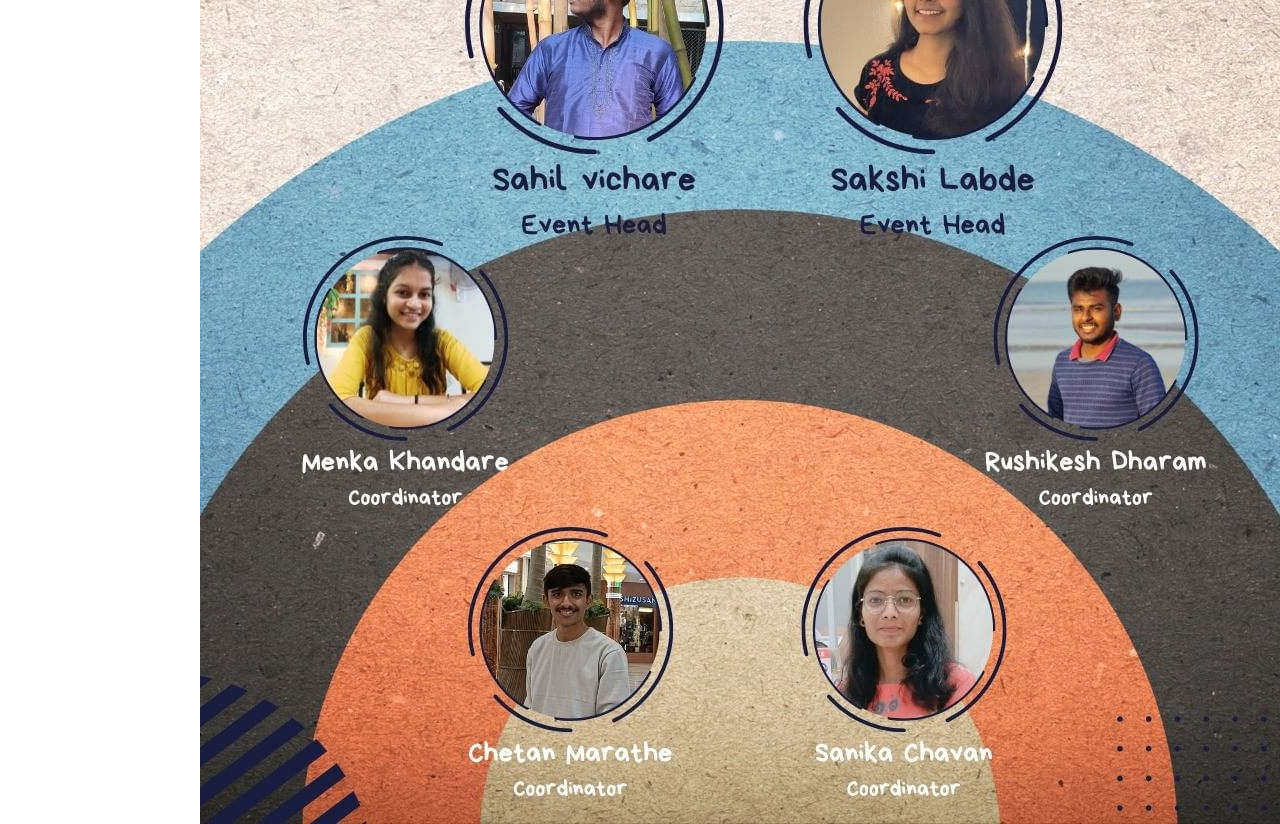
<file: human.html>
<!DOCTYPE html>
<html lang="en">
<head>
    
    <meta charset="UTF-8">
    <meta name="viewport" content="width=device-width, initial-scale=1.0">
    <title>Document</title>
    <link rel="stylesheet" href="navbar.css">
    <link rel="stylesheet" href="info.css">
    
</head>
<body>
    <nav>
        <div class="logo img">
           <img src="Mescoe.png" alt="" class="MESCOE">
       <img src="ACE-removebg-preview.png" alt="" class="ACE">
       </div>
       
          <input type="checkbox" id="nav-toggle" class="nav-toggle">
          <ul class="nav-menu">
              <li><a href="index.html" class="nav-link">Home</a></li>
              <li><a href="events.html" class="nav-link">Events</a></li>
              <li><a href="#" class="nav-link">Registrations</a></li>
           
          </ul>
          <label for="nav-toggle" class="nav-toggle-label">&#9776;</label>
      </nav>
    <div class="images">
        <h1>Human Ludo</h1>
        <img src="HumanLudo2.jpg" class="imgs">
        <h1>OUR TEAM</h1>
        <img src="HumanLudo1.jpg" class="imgs">
    </div>
</body>
</html>
</file>
<file: Events.css>
/* body{
    background-image: url("https://wallpaperaccess.com/full/1567666.png");
} */


.event{
    display: flex;
    margin-top: 7%;
    align-items: center;
    margin-left: 10%;
    
}
.aq img{
    height: 350px;
    width: 500px;
    margin-left: 25%;
    border-radius: 5px;
    border-top-left-radius: 25px;
    border-bottom-right-radius: 25px;
    border: 1px black solid;
    margin-bottom: 50px;
}
.dr img{
    height: 350px;
    width: 500px;
    margin-left: 10%;
    border-radius: 5px;
    border-top-left-radius: 25px;
    border-bottom-right-radius: 25px;
    border: 1px black solid;
    margin-bottom: 50px;
}
.about-dr{
    
    margin-left: 16%;
  
    width:55%;
}
.container-events{
    margin-top: 5%
    
}
.imgs{
    align-items: center;
    display: block;
    justify-content: center;
    margin-left: 10%;
}
.eventsname{
    display: flex;
    text-align: center;
    margin-left: 16%;
}
.eventsnameA{
    display: flex;
    text-align: center;
    margin-left: 27.5%;
    margin-top: 20px;
}
button{
    display: block;
    align-items: center;
    justify-content: center;
    text-align: center;
    margin-left: 40%;
    width:300px;
    margin-top: 10px;
    height: 40px;
    border-radius: 10px;
    text-decoration: none;
    margin-left: 20px;
}
.two{
    display: flex;
    margin-left: 27%;
}

@media only screen and (max-width:700px) {
    
    .event{
        flex-direction: column;

    }
    .aq img{
        margin-left: 0;
        margin-top: 15px;
        margin-right: 20px;
        width: 300px;
        border-top-left-radius: 25px;
        border-bottom-right-radius: 25px;
        border: 1px solid black;
        height: 200px;
    }
    .dr img{
        margin-left: 0;
        margin-top: 15px;
        margin-right: 20px;
        width: 300px;
        border-top-left-radius: 25px;
        border-bottom-right-radius: 25px;
        border: 1px solid black;
        height: 200px;
    }
    
    .about-dr{
        width: 300px;
        margin: 20px;
        margin-top: 30px;
        
    }
    .eventsname{
        align-items: center;
        margin: 0;
        flex-direction: column;
    }
    .eventsnameA{
        align-items: center;
        margin-top: 10%;
        margin-left:0;
        flex-direction: column;
    }
    button{
        align-items: center;
        margin-left: 0;
    }
  
    .two{
        flex-direction: column;
        
        
        margin-left: 13%;
    }
    
  
   
   
   }
</file>
<file: info.css>
*{
    margin: 0;
    padding: 0;
}

h1{
        
    text-align: center;
    margin-top: 35px;
}
  
.imgs{

    margin-left: 200px;
    margin-top: 20px;
}



@media screen and (max-width:500px){
    .imgs{
        width: 350px;
        height: 450px;
        margin-left:6%;
    }
    h1{
        
        text-align: center;
    }
}
</file>
<file: navbar.css>
/* General Reset */
* {
  margin: 0;
  padding: 0;
  box-sizing: border-box;
    
}


body {
  font-family: Arial, sans-serif;
  /* background-image: url("https://wallpaperaccess.com/full/1567666.png");
  color:white; */
  background-color: white;
  color:black;
}

/* Navbar Styles */
nav {
    /* background-image: url("https://wallpaperaccess.com/full/1567666.png");
  color: #fff; */
  /* background-color:#063751; */
  background-color: #031B29;
  color:white;
  padding: 20px;
  display: flex;
  justify-content: space-between;
  align-items: center;
  height: 80px;
}

.logo img {
  height: 70px;
}

.nav-menu {
  list-style: none;
  display: flex;
  
}

.nav-menu li {
  margin-left: 20px;
}

.nav-link {
  text-decoration: none;
  color: #fff;
  font-size: 18px;
}

/* Navbar Toggle Button */
.nav-toggle {
  display: none;
}

.nav-toggle-label {
  cursor: pointer;
  font-size: 24px;
  display: none;
}

/* Content Styles */
.content {
  text-align: center;
  padding: 50px;
}

/* Footer Styles */
/* footer {
  background-color: #333;
  color: #fff;
  text-align: center;
  padding: 20px;
} */

/* Media Queries */
@media screen and (max-width: 700px) {
  .nav-menu {
      display: none;
      flex-direction: column;
      padding: 20px;
      /* background-image: url("https://wallpaperaccess.com/full/1567666.png"); */
      background-color: #031B29; 
     
      color:black;
      position: absolute;
      top: 60px;
      left: 0;
      width: 100%;
      z-index: 1;
      margin-top: 20px;
      
  }

  .nav-menu li {
      margin: 10px 0;
  }

  .nav-toggle:checked + .nav-menu {
      display: flex;
  }

  .nav-toggle-label {
      display: block;
      position: absolute;
      top: 20px;
      right: 20px;
  }
  .devname{
    flex-direction: column;
  }
  .foot{
    flex-direction: column;
    margin-left: 0;

  }
  .social{
   margin-right: 180px;
   margin-top: 15px;
   margin-bottom: 10px;
  }
}
#name{
  display: block;
  align-items: center;
  justify-content: center;
  text-align: center;
  margin-top: 20px;
  padding: 15px;
}
.mySlides {
  display: none
}
img {
  vertical-align: middle;
}
/* Slideshow container */
.slideshow-container {
max-width: 96.7%;
position: relative;
margin: auto;
}
/* Next & previous buttons */
.prev, .next {
cursor: pointer;
position: absolute;
top: 50%;
width: auto;
padding: 16px;
margin-top: -22px;
color: white;
font-weight: bold;
font-size: 18px;
transition: 0.6s ease;
border-radius: 0 3px 3px 0;
user-select: none;
}
/* Position the "next button" to the right */
.next {
right: 0;
border-radius: 3px 0 0 3px;
}
/* On hover, add a black background color with a little bit see-through */
.prev:hover, .next:hover {
background-color: rgba(0,0,0,0.8);
}
/* Caption text */
.text {
color: #f2f2f2;
font-size: 15px;
padding: 8px 12px;
position: absolute;
bottom: 8px;
width: 100%;
text-align: center;
}
/* Number text (1/3 etc) */
.numbertext {
color: #f2f2f2;
font-size: 12px;
padding: 8px 12px;
position: absolute;
top: 0;
}
/* The dots/bullets/indicators */
.dot {
cursor: pointer;
height: 15px;
width: 15px;
margin: 0 2px;
background-color: #bbb;
border-radius: 50%;
display: inline-block;
transition: background-color 0.6s ease;
}
.active, .dot:hover {
background-color: #717171;
}
/* Fading animation */
.fade {
-webkit-animation-name: fade;
-webkit-animation-duration: 1.5s;
animation-name: fade;
animation-duration: 1.5s;
}
@-webkit-keyframes fade {
from {opacity: .4} 
to {opacity: 1}
}
@keyframes fade {
from {opacity: .4} 
to {opacity: 1}
}
/* On smaller screens, decrease text size */
@media only screen and (max-width: 500px) {
.prev, .next,.text {font-size: 11px}
.dot{
height: 10px;
width: 10px;
}
@media only screen and (max-width: 500px) {
.prev, .next,.text {font-size: 14px}
}
}
.foot{
  /* background-image: url("https://wallpaperaccess.com/full/1567666.png"); */
   background-color:#031B29; 
  color:white;
  display: flex;
  align-items: center;
  justify-content: center;
  width:100%;
}
.content{
  display: flex;
}
.social{
  color: white;
  text-align: center;
 margin-left: 200px;
}
.contact{
   text-align: center;
}
.heading{
  display: flex;
  align-items: center;
  justify-content: center;
}
.name{
  /* background-image: url("https://wallpaperaccess.com/full/1567666.png"); */
  background-color:#031B29; 
  color:white;


}
.copyright{
  display: flex;
  align-items: center;
  justify-content: center;
  /* background-image: url("https://wallpaperaccess.com/full/1567666.png"); */
  background-color:#031B29; 
  color:white;
 

}
.devname{
  background-color:#031B29;
  color:white;
  display: flex;
  align-items: center;
  justify-content: center;
}
</file>
